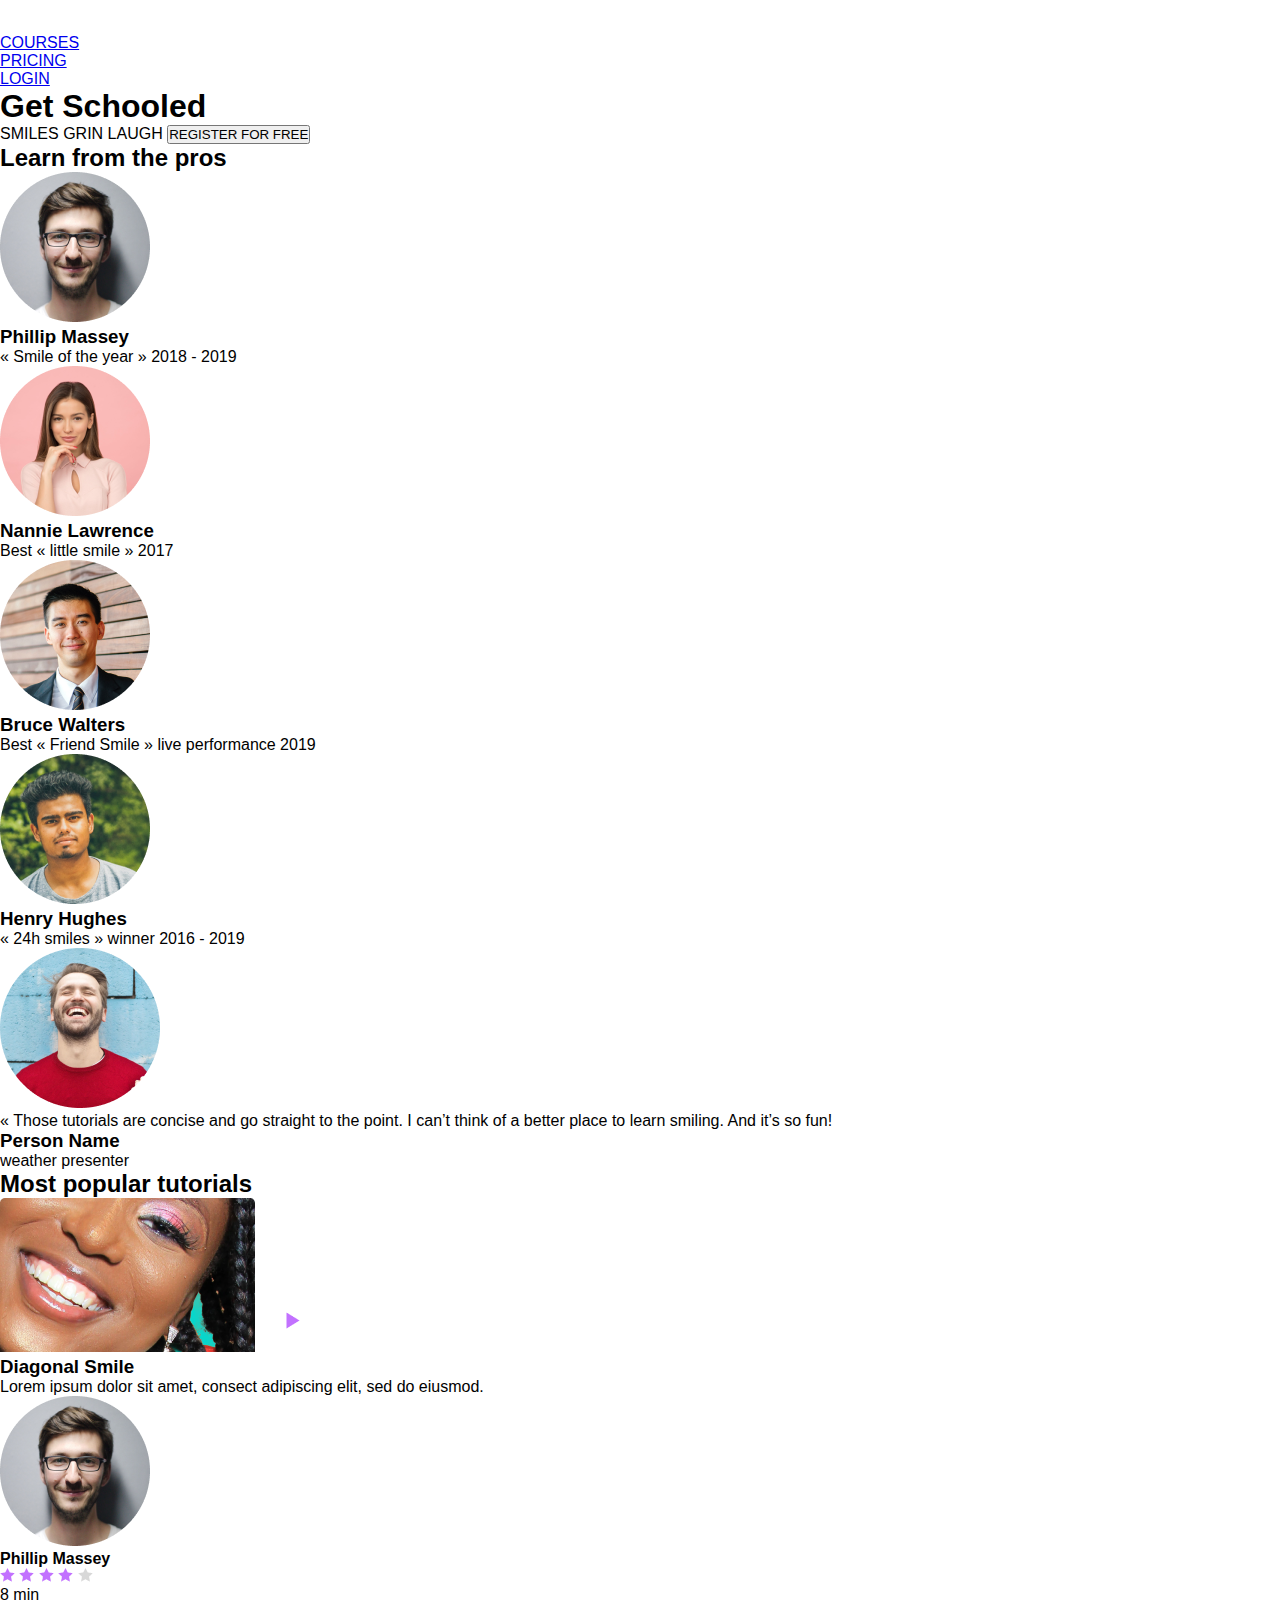
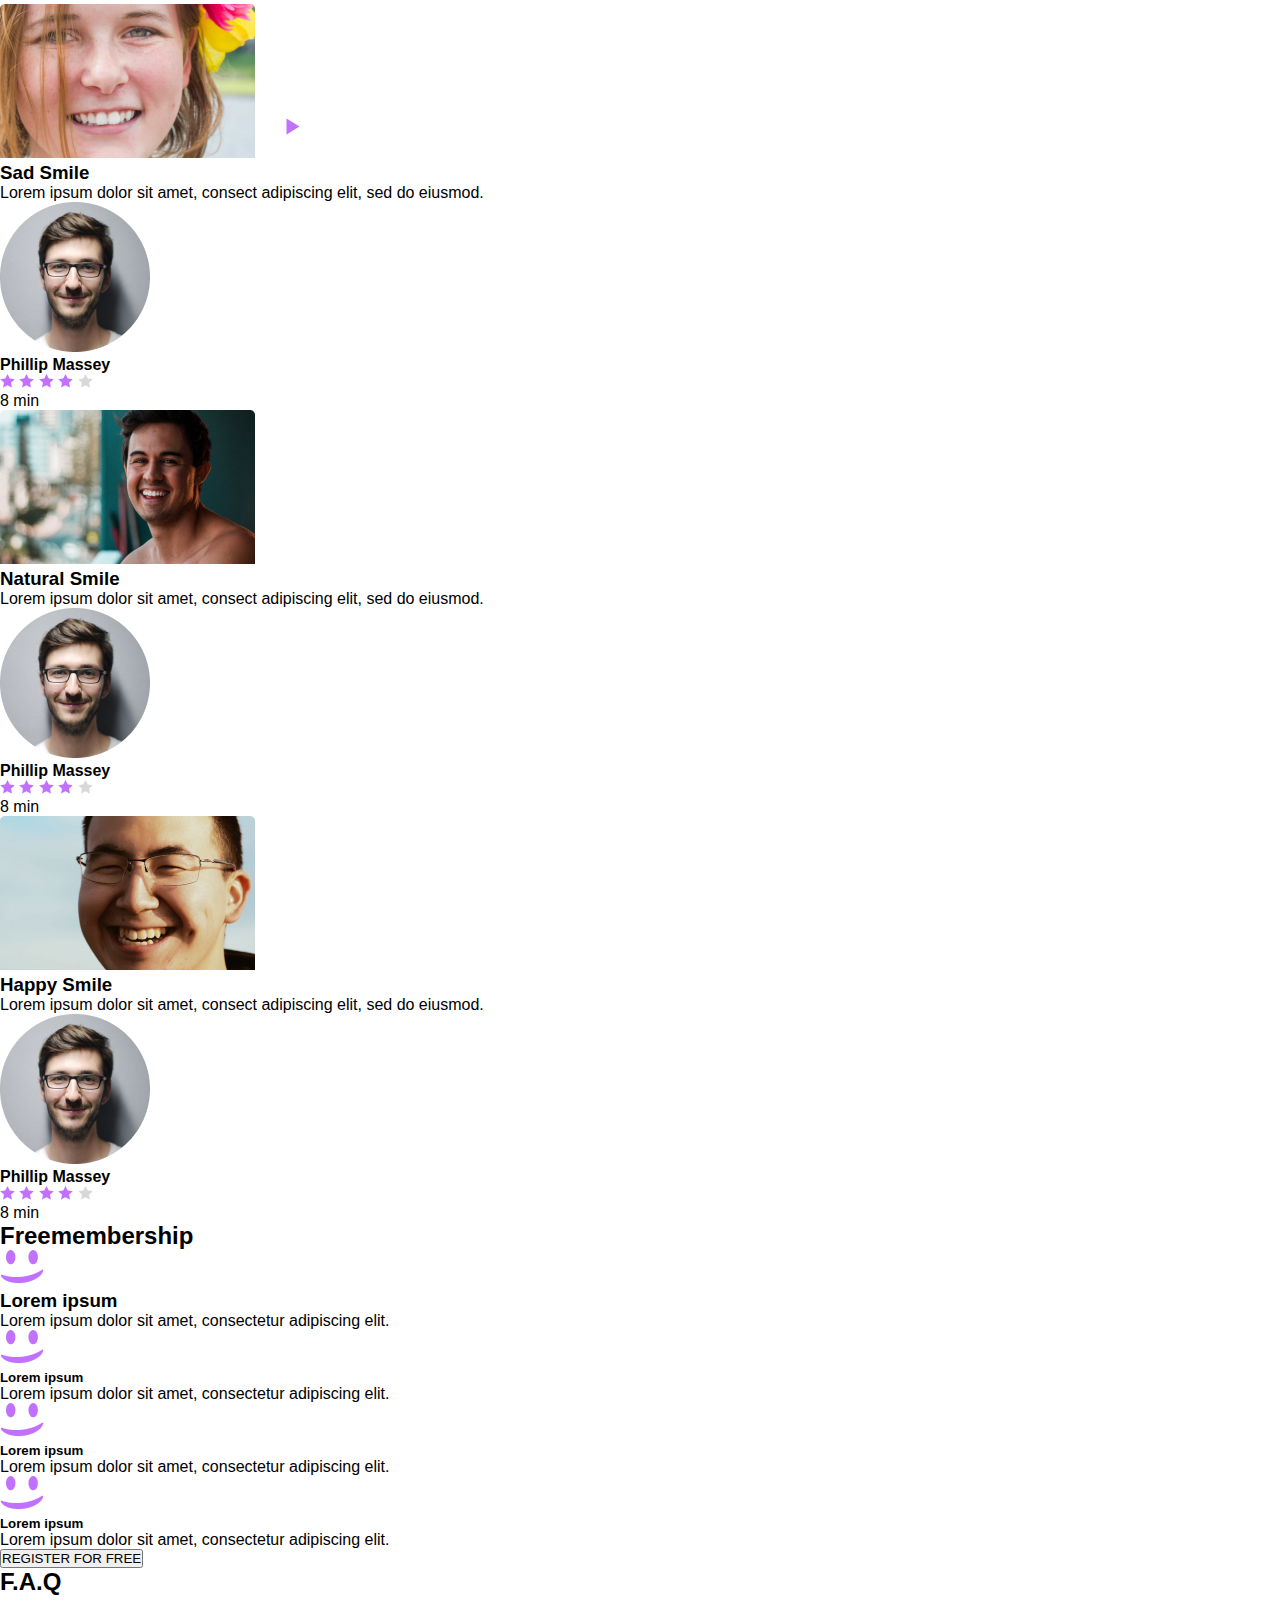
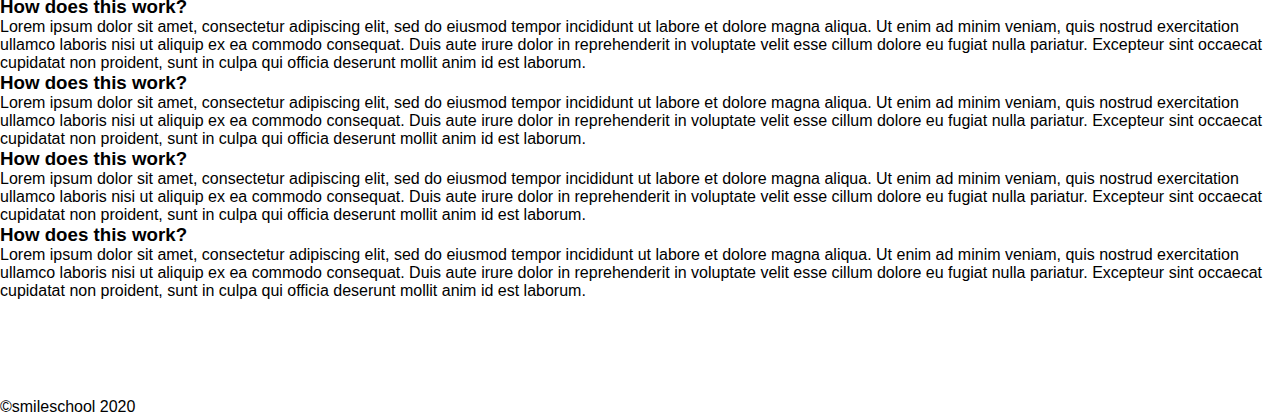
<file: css_advanced/index.html>
<!DOCTYPE html>
<html lang="en">
  <head>
    <meta charset="UTF-8" />
    <meta
      name="viewport"
      content="width=device-width, initial-scale=1.0, viewport-fit=cover"
    />
    <title>School Page</title>
    <link rel="stylesheet" href="styles.css">
  </head>
  <body>
    <header class="header">
      <nav class="header-nav">
        <img src="./assets/images/logo.png" alt="Logo" class="logo" />
        <ul>
          <li><a href="#" target="_blank">COURSES</a></li>
          <li><a href="#" target="_blank">PRICING</a></li>
          <li><a href="#" target="_blank">LOGIN</a></li>
        </ul>
      </nav>
    </header>

    <main>
      <!-- Main part -->
      <section>
        <div>
          <h1>Get Schooled</h1>
          <span>SMILES</span>
          <span>GRIN</span>
          <span>LAUGH</span>
          <button>REGISTER FOR FREE</button>
        </div>

        <div>
          <h2>Learn from the pros</h2>
          <div>
            <div>
              <img src="./assets/images/avatar.png" alt="Philips pictiure" />
              <h3>Phillip Massey</h3>
              <p>« Smile of the year » 2018 - 2019</p>
            </div>
            <div>
              <img src="./assets/images/avatar (1).png" alt="Nannie picture" />
              <h3>Nannie Lawrence</h3>
              <p>Best « little smile » 2017</p>
            </div>
            <div>
              <img src="./assets/images/avatar (2).png" alt="Bruce picture" />
              <h3>Bruce Walters</h3>
              <p>Best « Friend Smile » live performance 2019</p>
            </div>
            <div>
              <img src="./assets/images/avatar (3).png" alt="Henry picture" />
              <h3>Henry Hughes</h3>
              <p>« 24h smiles » winner 2016 - 2019</p>
            </div>
          </div>
        </div>
      </section>
      <!-- Quote section -->
      <section>
        <div>
          <img
            src="./assets/images/avatar (4).png"
            alt="Weather presenter pictiure"
          />
          <div>
            <blockquote>
              « Those tutorials are concise and go straight to the point. I
              can’t think of a better place to learn smiling. And it’s so fun!
            </blockquote>
            <h3>Person Name</h3>
            <p>weather presenter</p>
          </div>
        </div>
      </section>

      <!-- Tutorial section -->
      <section>
        <h2>Most popular tutorials</h2>
        <div>
          <div>
            <img
              src="./assets/images/Homepage/preview.png"
              alt="Woman with Diagonal Smile"
            />
            <img src="./assets/images/Homepage/play.png" alt="" />
            <h3>Diagonal Smile</h3>
            <p>
              Lorem ipsum dolor sit amet, consect adipiscing elit, sed do
              eiusmod.
            </p>
            <div>
              <img src="./assets/images/avatar.png" alt="Philips picture" />
              <h4>Phillip Massey</h4>
            </div>
            <div>
              <div>
                <img
                  src="./assets/images/Ratings/Star_1.png"
                  alt="rating star 1"
                />
                <img
                  src="./assets/images/Ratings/Star_2.png"
                  alt="rating star 2"
                />
                <img
                  src="./assets/images/Ratings/Star_3.png"
                  alt="rating star 3"
                />
                <img
                  src="./assets/images/Ratings/Star_4.png"
                  alt="rating star 4"
                />
                <img
                  src="./assets/images/Ratings/Star_5.png"
                  alt="rating star 5"
                />
              </div>
              <p>8 min</p>
            </div>
          </div>
          <div>
            <img
              src="./assets/images/Homepage/preview (1).png"
              alt="Woman with Sad Smile"
            />
            <img src="./assets/images/Homepage/play.png" alt="" />
            <h3>Sad Smile</h3>
            <p>
              Lorem ipsum dolor sit amet, consect adipiscing elit, sed do
              eiusmod.
            </p>
            <div>
              <img src="./assets/images/avatar.png" alt="Philips picture" />
              <h4>Phillip Massey</h4>
            </div>
            <div>
              <div>
                <img
                  src="./assets/images/Ratings/Star_1.png"
                  alt="rating star 1"
                />
                <img
                  src="./assets/images/Ratings/Star_2.png"
                  alt="rating star 2"
                />
                <img
                  src="./assets/images/Ratings/Star_3.png"
                  alt="rating star 3"
                />
                <img
                  src="./assets/images/Ratings/Star_4.png"
                  alt="rating star 4"
                />
                <img
                  src="./assets/images/Ratings/Star_5.png"
                  alt="rating star 5"
                />
              </div>
              <p>8 min</p>
            </div>
          </div>
          <div>
            <img
              src="./assets/images/Homepage/preview (2).png"
              alt="Man with a Natural Smile"
            />
            <h3>Natural Smile</h3>
            <p>
              Lorem ipsum dolor sit amet, consect adipiscing elit, sed do
              eiusmod.
            </p>
            <div>
              <img src="./assets/images/avatar.png" alt="Philips picture" />
              <h4>Phillip Massey</h4>
            </div>
            <div>
              <div>
                <img
                  src="./assets/images/Ratings/Star_1.png"
                  alt="rating star 1"
                />
                <img
                  src="./assets/images/Ratings/Star_2.png"
                  alt="rating star 2"
                />
                <img
                  src="./assets/images/Ratings/Star_3.png"
                  alt="rating star 3"
                />
                <img
                  src="./assets/images/Ratings/Star_4.png"
                  alt="rating star 4"
                />
                <img
                  src="./assets/images/Ratings/Star_5.png"
                  alt="rating star 5"
                />
              </div>
              <p>8 min</p>
            </div>
          </div>
          <div>
            <img
              src="./assets/images/Homepage/preview (3).png"
              alt="Happy Smile"
            />
            <h3>Happy Smile</h3>
            <p>
              Lorem ipsum dolor sit amet, consect adipiscing elit, sed do
              eiusmod.
            </p>
            <div>
              <img src="./assets/images/avatar.png" alt="Philips picture" />
              <h4>Phillip Massey</h4>
            </div>
            <div>
              <div>
                <img
                  src="./assets/images/Ratings/Star_1.png"
                  alt="rating star 1"
                />
                <img
                  src="./assets/images/Ratings/Star_2.png"
                  alt="rating star 2"
                />
                <img
                  src="./assets/images/Ratings/Star_3.png"
                  alt="rating star 3"
                />
                <img
                  src="./assets/images/Ratings/Star_4.png"
                  alt="rating star 4"
                />
                <img
                  src="./assets/images/Ratings/Star_5.png"
                  alt="rating star 5"
                />
              </div>
              <p>8 min</p>
            </div>
          </div>
        </div>
      </section>
      <!-- Membership section -->
      <section>
        <h2><span>Free</span>membership</h2>
        <div>
          <div>
            <img src="./assets/images/smile.png" alt="Smiley image" />
            <h3>Lorem ipsum</h3>
            <p>Lorem ipsum dolor sit amet, consectetur adipiscing elit.</p>
          </div>
          <div>
            <img src="./assets/images/smile.png" alt="Smiley image" />
            <h5>Lorem ipsum</h5>
            <p>Lorem ipsum dolor sit amet, consectetur adipiscing elit.</p>
          </div>
          <div>
            <img src="./assets/images/smile.png" alt="Smiley image" />
            <h5>Lorem ipsum</h5>
            <p>Lorem ipsum dolor sit amet, consectetur adipiscing elit.</p>
          </div>
          <div>
            <img src="./assets/images/smile.png" alt="Smiley image" />
            <h5>Lorem ipsum</h5>
            <p>Lorem ipsum dolor sit amet, consectetur adipiscing elit.</p>
          </div>
        </div>
        <button>REGISTER FOR FREE</button>
      </section>
      <!-- FAQ section -->
      <section>
        <h2>F.A.Q</h2>
        <div>
          <div>
            <div>
              <h3>How does this work?</h3>
              <p>
                Lorem ipsum dolor sit amet, consectetur adipiscing elit, sed do
                eiusmod tempor incididunt ut labore et dolore magna aliqua. Ut
                enim ad minim veniam, quis nostrud exercitation ullamco laboris
                nisi ut aliquip ex ea commodo consequat. Duis aute irure dolor
                in reprehenderit in voluptate velit esse cillum dolore eu fugiat
                nulla pariatur. Excepteur sint occaecat cupidatat non proident,
                sunt in culpa qui officia deserunt mollit anim id est laborum.
              </p>
            </div>
            <div>
              <h3>How does this work?</h3>
              <p>
                Lorem ipsum dolor sit amet, consectetur adipiscing elit, sed do
                eiusmod tempor incididunt ut labore et dolore magna aliqua. Ut
                enim ad minim veniam, quis nostrud exercitation ullamco laboris
                nisi ut aliquip ex ea commodo consequat. Duis aute irure dolor
                in reprehenderit in voluptate velit esse cillum dolore eu fugiat
                nulla pariatur. Excepteur sint occaecat cupidatat non proident,
                sunt in culpa qui officia deserunt mollit anim id est laborum.
              </p>
            </div>
          </div>
          <div>
            <div>
              <h3>How does this work?</h3>
              <p>
                Lorem ipsum dolor sit amet, consectetur adipiscing elit, sed do
                eiusmod tempor incididunt ut labore et dolore magna aliqua. Ut
                enim ad minim veniam, quis nostrud exercitation ullamco laboris
                nisi ut aliquip ex ea commodo consequat. Duis aute irure dolor
                in reprehenderit in voluptate velit esse cillum dolore eu fugiat
                nulla pariatur. Excepteur sint occaecat cupidatat non proident,
                sunt in culpa qui officia deserunt mollit anim id est laborum.
              </p>
            </div>
            <div>
              <h3>How does this work?</h3>
              <p>
                Lorem ipsum dolor sit amet, consectetur adipiscing elit, sed do
                eiusmod tempor incididunt ut labore et dolore magna aliqua. Ut
                enim ad minim veniam, quis nostrud exercitation ullamco laboris
                nisi ut aliquip ex ea commodo consequat. Duis aute irure dolor
                in reprehenderit in voluptate velit esse cillum dolore eu fugiat
                nulla pariatur. Excepteur sint occaecat cupidatat non proident,
                sunt in culpa qui officia deserunt mollit anim id est laborum.
              </p>
            </div>
          </div>
        </div>
      </section>
    </main>

    <footer>
      <section>
        <div>
            <img src="./assets/images/logo.png" alt="Smiley image" />
          <div>
                <a href="https://www.facebook.com" target="_blank"
                ><img
                  src="./assets/images/social icons/Facebook_White.png"
                  alt="Facebook link"
                /></a>
                <a href="https://www.instagram.com" target="_blank"
                ><img
                  src="./assets/images/social icons/Instagram_White.png"
                  alt="Instagram link"
                /></a>
                <a href="https://www.twitter.com" target="_blank"
                ><img
                  src="./assets/images/social icons/Twitter_White.png"
                  alt="Twitter link"
                /></a>
          </div>
         <p>©smileschool 2020</p>
        </div>
      </section>
    </footer>
  </body>
</html>
</file>
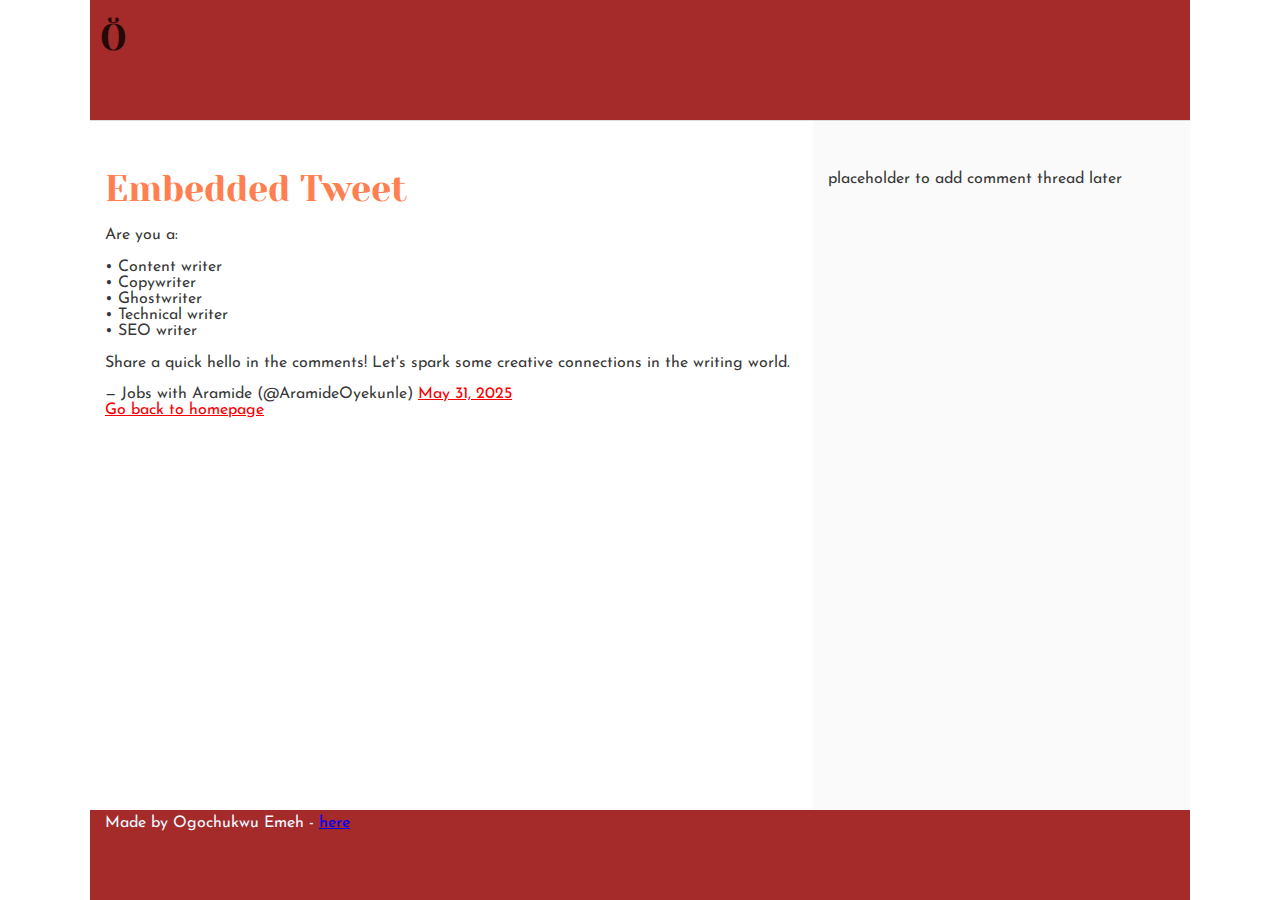
<file: css_basic/tweets.html>
<!DOCTYPE html>
<html lang="en">
  <head>
    <meta charset="UTF-8" />
    <meta name="viewport" content="width=device-width, initial-scale=1.0" />
    <title>My First Portfolio</title>
    <link rel="stylesheet" href="styles.css">
    <link rel="stylesheet" href="base.css">
  </head>
  <body>
    <header>
      <ul>
        <li class="logo">&#334;</li>
        <li><a href=""></a></li>
        <li><a href=""></a></li>
      </ul>
    </header>

    <main>
      <article>
        <h1>Embedded Tweet</h1>

        <blockquote class="twitter-tweet">
          <p lang="en" dir="ltr">
            Are you a: <br /><br />• Content writer <br />• Copywriter <br />•
            Ghostwriter <br />• Technical writer <br />• SEO writer<br /><br />Share
            a quick hello in the comments! Let&#39;s spark some creative
            connections in the writing world.
          </p>
          &mdash; Jobs with Aramide (@AramideOyekunle)
          <a
            href="https://twitter.com/AramideOyekunle/status/1928724185875947804?ref_src=twsrc%5Etfw"
            >May 31, 2025</a
          >
        </blockquote>
        <script
          async
          src="https://platform.twitter.com/widgets.js"
          charset="utf-8"
        ></script>

        <a href="/html_basic/index.html">Go back to homepage</a>
      </article>
      <aside>placeholder to add comment thread later</aside>
    </main>

    <footer>
      <p>Made by Ogochukwu Emeh - <a href="https://github.com/Ogo43/My_First_Portfolio" target="_blank">here</a></p>
    </footer>
  </body>
</html>
</file>
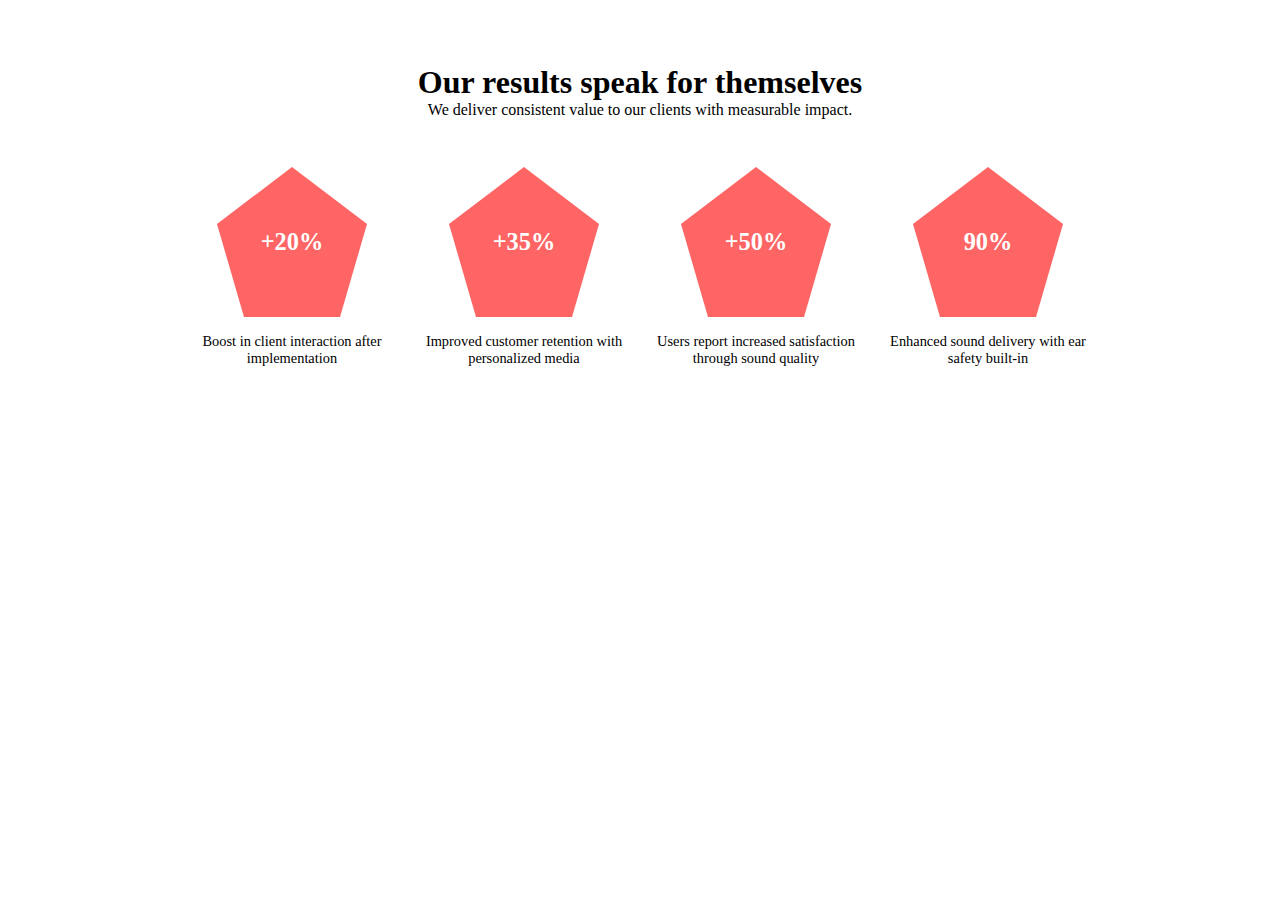
<file: headphones/6-index.html>
<!DOCTYPE html>
<html lang="en">
  <head>
    <meta charset="UTF-8" />
    <meta
      name="viewport"
      content="width=device-width, initial-scale=1.0, viewport-fit=cover"
    />
    <title>Our Results</title>
    <link rel="stylesheet" href="6-styles.css">
  </head>
  <body>
    <main>
      <section class="our-result-section">
        <h1>Our results speak for themselves</h1>
        <p>
          We deliver consistent value to our clients with measurable impact.
        </p>

        <div class="results-cards">
          <div class="card">
            <div class="pentagon">
              <h3>+20%</h3>
            </div>
            <p>Boost in client interaction after implementation</p>
          </div>
          <div class="card">
            <div class="pentagon">
              <h3>+35%</h3>
            </div>
            <p>Improved customer retention with personalized media</p>
          </div>
          <div class="card">
            <div class="pentagon">
              <h3>+50%</h3>
            </div>
            <p>Users report increased satisfaction through sound quality</p>
          </div>
          <div class="card">
            <div class="pentagon">
              <h3>90%</h3>
            </div>
            <p>Enhanced sound delivery with ear safety built-in</p>
          </div>
        </div>
      </section>
    </main>
  </body>
</html>
</file>
<file: css_advanced/styles.css>
@font-face {
  font-family: "Source Sans Pro";
  src: url("./assets/source-sans-pro/SourceSansPro-Regular.otf") format("otf");
  font-weight: 400;
  font-style: normal;
}

@font-face {
  font-family: "Source Sans Pro";
  src: url("./assets/source-sans-pro/SourceSansPro-Bold.otf") format("otf"),
    url("./assets/source-sans-pro/SourceSansPro-BoldIt.otf") format("otf");
  font-weight: 700;
  font-style: normal;
}

*,
*::before,
*::after {
  box-sizing: border-box;
  margin: 0;
  padding: 0;
}

body {
  font-family: 'Source Sans Pro', sans-serif;
}

a .logo{
    
}
</file>
<file: css_basic/styles.css>
body{
    display: flex;
    flex-direction: column;
}

main{
    display: flex;
    flex-direction: row;
    flex: auto;
}

article{
    flex: 2;
    overflow-y: auto;
}

aside{
    flex: 1;
    overflow-y: auto;
}

header{
    background-color: brown;
}

footer{
    background-color: brown;
    color: aliceblue;
}

footer p a{
    color: blue;
    text-decoration: underline;
}

article > a > img {
    background-color: rgb(213, 112, 216);
}

article > h1 {
    color: coral;
}

ul .logo{
    width: 100px;
    height: 100px;
    padding: 10px;
}
</file>
<file: css_basic/base.css>
/* Importing webfonts */
/* (If you're learning CSS, you should disregard that) */

@import url(https://fonts.googleapis.com/css?family=Yeseva+One);
@import url(https://fonts.googleapis.com/css?family=Josefin+Sans:400,700,700italic,400italic);


/* CSS reset rules */

html, body {
	height: 100%;
	min-height: 100%;
}
html, body, div, span, applet, object, iframe,
h1, h2, h3, h4, h5, h6, p, blockquote, pre,
a, abbr, acronym, address, big, cite, code,
del, dfn, img, ins, kbd, q, s, samp,
small, strike, sub, sup, tt, var,
b, u, i, center,
dl, dt, dd,
fieldset, form, label, legend,
table, caption, tbody, tfoot, thead, tr, th, td,
article, aside, canvas, details, embed, 
figure, figcaption, footer, header, hgroup, 
menu, nav, output, ruby, section, summary,
time, mark, audio, video {
	margin: 0;
	padding: 0;
	border: 0;
	font-size: 100%;
	font: inherit;
	vertical-align: baseline;
}
/* HTML5 display-role reset for older browsers */
article, aside, details, figcaption, figure, 
footer, header, hgroup, menu, nav, section {
	display: block;
}
body {
	line-height: 1;
}
blockquote, q {
	quotes: none;
}
blockquote:before, blockquote:after,
q:before, q:after {
	content: '';
	content: none;
}
table {
	border-collapse: collapse;
	border-spacing: 0;
}


/* Fonts and colors */

body {
	font-family: 'Josefin Sans', serif;
	color: rgba(0, 0, 0, 0.8);
}
h1, h2, h3, h4, h5, h6, header {
	font-family: 'Yeseva One', sans-serif;
}
article {
}
header {
	border-bottom: 1px solid rgb(221,221,221);
	transition: border-bottom-color 1s ease;
}
header a {
	color: rgba(0, 0, 0, 0.8);
}
aside {
	background: #FAFAFA;
}
aside p {
	border: 1px solid #bbb;
	background: #ddd;
	color: black;
}
footer a {
	color: rgba(0, 0, 0, 0.8);
}
a {
	color: #F80002;
}


/* Positioning and margins */

@media (min-width: 1100px) {
	body {
		width: 1100px;
		margin: 0 auto;
	}
}

article {
	padding: 50px 15px;
}
article > *:first-child {
	margin-top: 0;
}
aside {
	padding: 50px 15px;
}
header .right {
	float: right;
	margin: 0 10px 15px;
}


/* Header */
header {
	padding: 20px 0;
	height: 80px;
}
header ul {
	list-style: none;
	margin: 0;
	padding: 0;
}
header li {
	display: inline;
	vertical-align:middle;
}
header li:first-child {
	margin: 0;
}
header li a {
	margin: 0 10px;
}
header li.logo {
	font-size: 36px;
}
header a {
	text-decoration: none;
}


/* Aside */

aside p {
	border-radius: 10px;
	padding: 20px 20px;
}


/* Footer */

footer {
	padding: 5px 15px;
	height: 80px;
}


/* Text styles and margins */

p {
	margin-bottom: 15px;
}
h1 {
	font-size: 36px;
	margin: 40px 0 20px;
}
h2 {
	font-size: 32px;
	margin: 30px 0 15px;
}
h3 {
	font-size: 28px;
	margin: 25px 0 10px;
}
h4 {
	font-size: 20px;
	font-weight: bold;
	margin: 20px 0 10px;
}
h5 {
	font-size: 18px;
	font-weight: bold;
	margin: 15px 0 10px;
}
h6 {
	font-weight: bold;
	margin: 5px 0;
}

@media (max-width: 800px) {
  body.works_on_smartphone {
  	display: block;
  }
  body.works_on_smartphone main {
  	display: block;
  }
  header .right {
  	float: none;
  }
}
</file>
<file: headphones/6-styles.css>
@font-face {
  font-family: 'holberton_school-icon';
  src:  url('fonts/holberton_school-icon.eot?sq4eq4');
  src:  url('fonts/holberton_school-icon.eot?sq4eq4#iefix') format('embedded-opentype'),
    url('fonts/holberton_school-icon.ttf?sq4eq4') format('truetype'),
    url('fonts/holberton_school-icon.woff?sq4eq4') format('woff'),
    url('fonts/holberton_school-icon.svg?sq4eq4#holberton_school-icon') format('svg');
  font-weight: normal;
  font-style: normal;
  font-display: block;
}

*,
*::before,
*::after {
  box-sizing: border-box;
  margin: 0;
  padding: 0;
}

.our-result-section {
  text-align: center;
  color: #000000;
  padding: 4rem 1rem;
  
}

.results-cards {
  display: flex;
  flex-wrap: wrap;
  gap: 2rem;
  justify-content: center;
  margin-top: 3rem;
}

.card {
  max-width: 200px;
  text-align: center;
}

.pentagon {
  width: 150px;
  height: 150px;
  background-color: #ff6565;
  clip-path: polygon(50% 0%, 100% 38%, 82% 100%, 18% 100%, 0% 38%);
  display: flex;
  justify-content: center;
  align-items: center;
  margin: 0 auto 1rem;
  color: white;
  font-weight: bold;
  font-size: 1.3rem;
  box-shadow: 0 4px 8px rgba(0,0,0,0.3);
  transition: transform 0.3s ease;
}

.pentagon:hover {
  transform: scale(1.05);
}

.card p {
  font-size: 0.9rem;
  color: #000;
}
</file>
